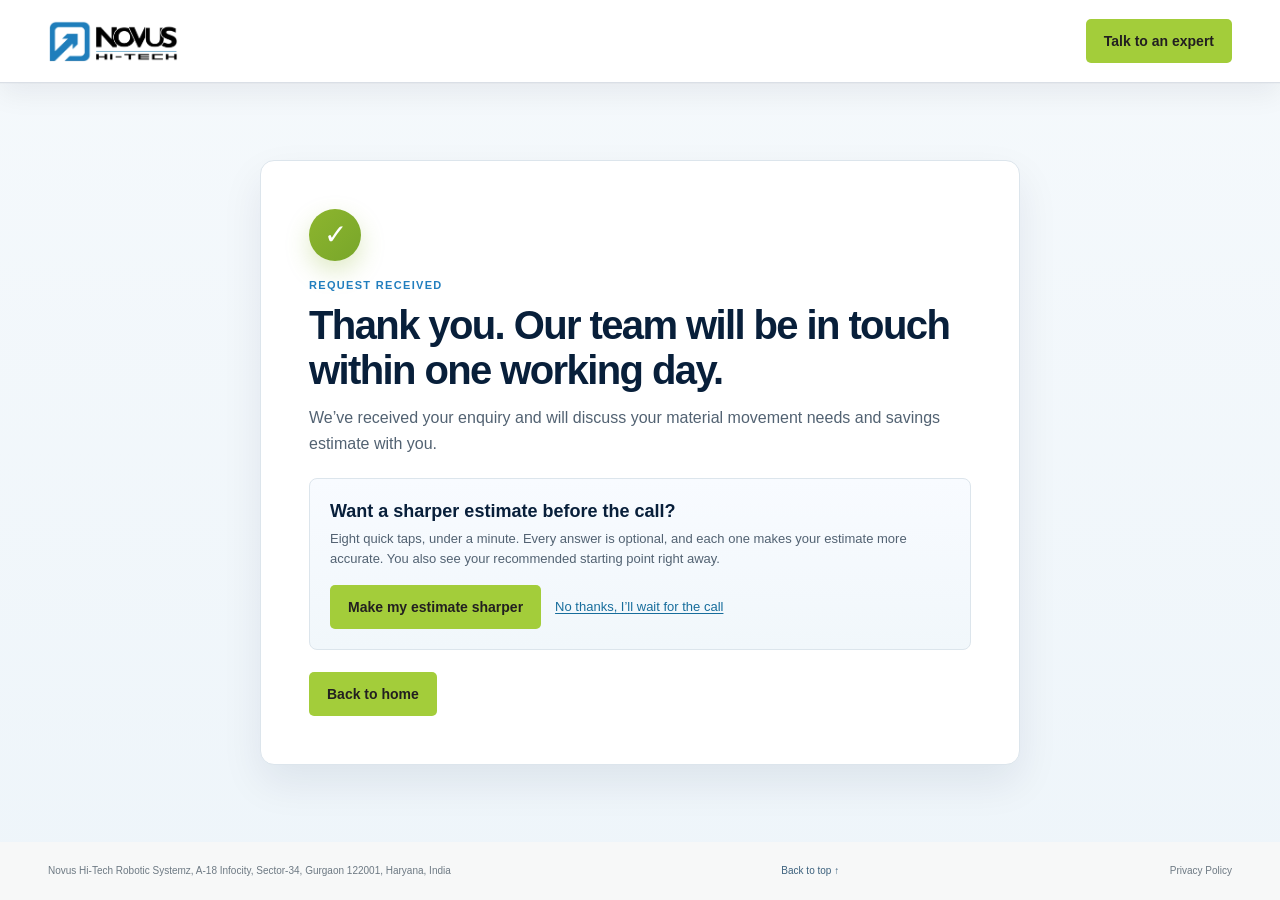
<file: thank-you.html>
<!doctype html>
<html lang="en">
  <head>
    <meta charset="utf-8">
    <meta name="viewport" content="width=device-width, initial-scale=1">
    <meta name="theme-color" content="#081f3a">
    <meta name="robots" content="noindex">
    <title>Thank You | Novus Hi-Tech Robotics</title>
    <link rel="stylesheet" href="styles.css">
  </head>
  <body class="thank-you-page" id="top">
    <header class="site-header">
      <div class="container header-inner">
        <a class="brand" href="index.html" aria-label="Novus Hi-Tech home">
          <img src="images/logo.png" alt="Novus Hi-Tech">
        </a>
        <a class="button button-blue" href="index.html#hero-form">Talk to an expert</a>
      </div>
    </header>

    <main class="thank-you-main">
      <section class="thank-you-card" aria-labelledby="thank-you-title">
        <div class="thank-you-status" aria-hidden="true">
          <span>✓</span>
        </div>
        <p class="eyebrow">REQUEST RECEIVED</p>
        <h1 id="thank-you-title">Thank you. Our team will be in touch within one working day.</h1>
        <p class="thank-you-copy">We’ve received your enquiry and will discuss your material movement needs and savings estimate with you.</p>
        <p class="form-status" id="leadNotificationStatus" role="status" aria-live="polite" hidden></p>

        <div class="case-study-download" id="caseStudyDownloadNotice" role="status" aria-live="polite" hidden>
          <p><strong>Your case study is ready.</strong> If it did not download automatically, open it in a new tab and save it from your PDF viewer.</p>
          <a class="button button-blue" href="Vinfast%20case%20study_Novus%20Hi-Tech.pdf" target="_blank" rel="noopener noreferrer">Open the Novus case study</a>
        </div>

        <div class="estimate-sharper">
          <h2>Want a sharper estimate before the call?</h2>
          <p>Eight quick taps, under a minute. Every answer is optional, and each one makes your estimate more accurate. You also see your recommended starting point right away.</p>
          <div class="estimate-sharper-actions">
            <button class="button button-blue" id="startEstimateQuiz" type="button">Make my estimate sharper</button>
            <a class="estimate-sharper-skip" href="index.html">No thanks, I’ll wait for the call</a>
          </div>
        </div>

        <a class="button button-blue thank-you-home" id="back-to-home" href="index.html">Back to home</a>
      </section>

      <section class="estimate-quiz" id="estimateQuiz" aria-live="polite" hidden>
        <div class="quiz-content" id="quizContent"></div>
      </section>
    </main>

    <footer class="site-footer">
      <div class="container footer-inner">
        <span>Novus Hi-Tech Robotic Systemz, A-18 Infocity, Sector-34, Gurgaon 122001, Haryana, India</span>
        <a href="#top">Back to top ↑</a>
        <span>Privacy Policy</span>
      </div>
    </footer>

    <script src="estimate-quiz.js"></script>
  </body>
</html>
</file>
<file: styles.css>
:root {
  --navy: #081f3a;
  --navy-light: #0b2d4c;
  --blue: #217ebe;
  --blue-light: #2b93cf;
  --green: #8db52e;
  --lime: #a3cd3a;
  --ink: #17232c;
  --muted: #627181;
  --line: #dce5ec;
  --page: #f4f6f7;
  --white: #fff;
  font-family: Arial, Helvetica, sans-serif;
  color: var(--ink);
  background: var(--page);
  font-synthesis: none;
  text-rendering: optimizeLegibility;
}

* { box-sizing: border-box; }
html { scroll-behavior: smooth; scroll-padding-top: 85px; }
body { margin: 0; background: var(--page); font-size: 13px; line-height: 1.55; }
a { color: inherit; text-decoration: none; }
img { display: block; max-width: 100%; }
button, input { font: inherit; }
button:focus-visible, a:focus-visible, input:focus-visible, summary:focus-visible { outline: 3px solid var(--lime); outline-offset: 3px; }
.container { width: min(1110px, calc(100% - 44px)); margin-inline: auto; }
.skip-link { position: fixed; z-index: 20; top: 8px; left: 8px; padding: 9px 13px; color: var(--navy); background: white; transform: translateY(-150%); }
.skip-link:focus { transform: translateY(0); }
.site-header { position: sticky; z-index: 10; top: 0; color: #fff; background: var(--navy); box-shadow: 0 2px 7px rgba(8,31,58,.12); }
.header-inner { min-height: 47px; display: flex; align-items: center; justify-content: space-between; gap: 20px; }
.brand { display: flex; align-items: center; gap: 8px; min-width: 160px; }
.brand img { width: 106px; height: auto; object-fit: contain; }
.brand > span { padding-left: 8px; color: #fff; border-left: 1px solid rgba(255,255,255,.4); font-size: 8px; font-weight: 700; letter-spacing: .11em; }
.site-nav { display: flex; align-items: center; gap: 21px; }
.site-nav > a:not(.button) { color: #e4edf4; font-size: 10px; }
.site-nav > a:not(.button):hover { color: var(--lime); }
.phone-link { white-space: nowrap; }
.button { min-height: 34px; display: inline-flex; align-items: center; justify-content: center; gap: 9px; padding: 0 14px; border: 0; border-radius: 3px; font-size: 10px; font-weight: 700; line-height: 1.2; cursor: pointer; transition: background .18s ease, transform .18s ease; }
.button:hover { transform: translateY(-1px); }
.button-blue { color: white; background: var(--blue); }
.button-blue:hover { background: var(--blue-light); }
.button-green { color: #152400; background: var(--lime); }
.button-green:hover { background: #b6d957; }
.button-white { color: var(--navy); background: white; }
.button-outline { color: white; background: transparent; border: 1px solid rgba(255,255,255,.65); }
.button-outline:hover { color: var(--navy); background: white; }
.menu-toggle { display: none; }
.hero { padding: 30px 0 22px; background: #f0f3f5; }
.hero-grid { display: grid; grid-template-columns: minmax(0, 1.55fr) minmax(280px, .75fr); align-items: start; gap: 30px; }
.eyebrow { margin: 0 0 10px; color: #5b6d7e; font-size: 8px; font-weight: 700; letter-spacing: .1em; line-height: 1.4; }
.hero-copy h1 { max-width: 670px; margin: 0; color: var(--navy); font-size: clamp(29px, 3.4vw, 41px); font-weight: 750; line-height: 1.13; letter-spacing: -.045em; }
.hero-copy h1 span { color: var(--blue); }
.hero-lede { max-width: 605px; margin: 11px 0 12px; color: #485968; font-size: 12px; line-height: 1.65; }
.use-tags { display: flex; flex-wrap: wrap; gap: 5px; margin-bottom: 12px; }
.use-tags span { padding: 4px 7px; color: #32495c; background: #e6edf2; border: 1px solid #d5e0e7; border-radius: 2px; font-size: 8px; }
.video-card { position: relative; aspect-ratio: 16 / 9; overflow: hidden; background: #e0e5e9; border: 1px solid #ced8de; }
.hero-video { display: block; width: 100%; height: 100%; object-fit: cover; }
.video-toggle { position: absolute; z-index: 2; top: 50%; left: 50%; display: grid; width: 54px; height: 54px; place-items: center; padding: 0; color: var(--navy); background: rgba(255,255,255,.94); border: 1px solid rgba(255,255,255,.8); border-radius: 50%; box-shadow: 0 3px 14px rgba(8,31,58,.28); cursor: pointer; transform: translate(-50%, -50%); transition: background .18s ease, transform .18s ease; }
.video-toggle:hover { background: #fff; transform: translate(-50%, -50%) scale(1.06); }
.video-toggle:focus-visible { outline: 3px solid var(--blue); outline-offset: 3px; }
.video-toggle-icon { width: 23px; height: 23px; fill: currentColor; }
.video-icon-pause, .video-card.is-playing .video-icon-play { display: none; }
.video-card.is-playing .video-icon-pause { display: block; }
.video-status { position: absolute; width: 1px; height: 1px; padding: 0; margin: -1px; overflow: hidden; clip: rect(0,0,0,0); white-space: nowrap; border: 0; }
.video-badge { position: absolute; top: 10px; left: 10px; padding: 5px 8px; color: #fff; background: rgba(8,31,58,.78); border-radius: 2px; font-size: 8px; font-weight: 700; letter-spacing: .07em; pointer-events: none; }
.estimate-card { padding: 16px 17px 12px; background: #fff; border: 1px solid #dfe5e9; border-radius: 4px; box-shadow: 0 4px 16px rgba(8,31,58,.06); }
.estimate-card .eyebrow { margin-bottom: 5px; color: #71818d; font-size: 7px; }
.estimate-card h2 { margin: 0 0 7px; color: var(--navy); font-size: 19px; line-height: 1.23; letter-spacing: -.035em; }
.estimate-card > p:not(.eyebrow) { margin: 0 0 12px; color: #5e6d79; font-size: 9px; line-height: 1.55; }
.lead-form { display: grid; grid-template-columns: 1fr; }
.lead-form label, .bottom-form label { margin: 6px 0 3px; color: #3a4b58; font-size: 8px; font-weight: 700; }
.lead-form input, .bottom-form input { width: 100%; height: 27px; padding: 0 8px; color: var(--ink); background: white; border: 1px solid #cfd9e0; border-radius: 2px; font-size: 9px; }
.lead-form input::placeholder { color: #9aa8b2; }
.lead-form .button { width: 100%; margin-top: 10px; }
.lead-form .button span { font-size: 14px; }
.form-note { margin: 6px 0 0; color: #798893; font-size: 7px; line-height: 1.4; text-align: center; }
.form-status { margin: 5px 0 0; color: #176b3e; font-size: 8px; }
.form-status:empty { display: none; }
.form-status a { display: inline-block; margin-top: 3px; font-weight: 700; text-decoration: underline; text-underline-offset: 2px; }
.customer-strip { background: #fff; border-top: 1px solid #e4e9ec; border-bottom: 1px solid #e4e9ec; }
.customer-inner { min-height: 54px; display: flex; align-items: center; justify-content: space-between; gap: 20px; }
.customer-inner > p { flex: 0 0 auto; margin: 0; color: #6b7985; font-size: 7px; font-weight: 700; letter-spacing: .08em; }
.customer-slider { flex: 1; min-width: 0; overflow: hidden; padding: 15px 0; }
.customer-track { display: flex; align-items: center; width: max-content; animation: slide 34s linear infinite; }
.customer-track:hover { animation-play-state: paused; }
.customer-group { display: flex; flex: 0 0 auto; align-items: center; gap: 32px; padding-right: 32px; }
.customer-logo { display: block; width: 190px; height: 110px; flex: 0 0 190px; object-fit: contain; }
@keyframes slide {
  0% { transform: translateX(0); }
  100% { transform: translateX(-50%); }
}
.section { padding: 33px 0; }
.section h2, .team-copy h2, .final-copy h2 { margin: 0 0 17px; color: var(--navy); font-size: 24px; line-height: 1.18; letter-spacing: -.04em; }
.section h2 span { color: var(--blue); }
.problems { background: #f4f6f7; }
.problems > .container > .eyebrow, .applications > .container > .eyebrow { margin-bottom: 6px; }
.problems h2, .applications h2 { margin-bottom: 13px; }
.problem-grid { display: grid; grid-template-columns: repeat(4, 1fr); gap: 10px; }
.problem-card { display: flex; min-height: 155px; flex-direction: column; justify-content: space-between; padding: 12px 12px 0; background: #fff; border: 1px solid #e0e6ea; border-radius: 3px; }
.problem-card h3 { margin: 0 0 5px; color: var(--navy); font-size: 12px; line-height: 1.35; }
.problem-copy > p { margin: 0 0 9px; color: #61707c; font-size: 9px; line-height: 1.45; }
.problem-solution { display: grid; gap: 3px; margin: 0 -12px; padding: 9px 12px; color: white; background: var(--navy); border-radius: 0 0 3px 3px; }
.problem-solution span { color: #b7c8d3; font-size: 6px; font-weight: 700; letter-spacing: .08em; }
.problem-solution strong { font-size: 8px; line-height: 1.4; }
.inline-cta { display: flex; align-items: center; gap: 12px; margin-top: 12px; }
.inline-cta .button { min-width: 165px; }
.inline-cta > span { color: #64727d; font-size: 9px; }
.applications { background: #edf1f3; }
.application-grid { display: grid; grid-template-columns: repeat(2, 1fr); gap: 12px; }
.application-card { display: grid; grid-template-columns: .9fr 1.1fr; min-height: 167px; overflow: hidden; background: #fff; border: 1px solid #dfe6ea; border-radius: 3px; }
.application-card > img { width: 100%; height: 100%; min-height: 167px; object-fit: cover; background: #e1e6e9; }
.application-copy { display: flex; flex-direction: column; padding: 11px 12px; }
.application-copy .eyebrow { margin-bottom: 4px; color: #768490; font-size: 6px; }
.application-copy h3 { margin: 0 0 5px; color: var(--navy); font-size: 13px; line-height: 1.25; }
.application-copy > p:not(.eyebrow) { margin: 0 0 9px; color: #5d6c77; font-size: 8px; line-height: 1.48; }
.application-meta { display: grid; gap: 4px; margin-top: auto; padding-top: 7px; border-top: 1px solid #e8edef; }
.application-meta span { color: #687781; font-size: 7px; line-height: 1.4; }
.application-meta strong { color: #176d9c; font-size: 7px; }
.heavy-callout { display: grid; grid-template-columns: auto 1fr; gap: 14px; align-items: center; margin-top: 13px; padding: 10px 14px; background: white; border: 1px solid #d5dfe5; border-radius: 4px; }
.heavy-callout > strong { white-space: nowrap; color: var(--blue); font-size: 28px; line-height: 1; letter-spacing: -.06em; }
.heavy-callout > strong span { font-size: .5em; vertical-align: middle; letter-spacing: 0; padding-left: 8px;}
.heavy-callout h3 { margin: 0 0 3px; color: var(--navy); font-size: 11px; }
.heavy-callout p { margin: 0; color: #65737d; font-size: 8px; line-height: 1.45; }
.compare-cta { display: flex; align-items: center; justify-content: space-between; gap: 14px; margin-top: 12px; padding: 8px 11px; color: white; background: var(--navy); border-radius: 3px; }
.compare-cta strong { font-size: 9px; }
.compare-cta .button { min-height: 28px; }
.process { background: #f8f9fa; }
.process h2 { margin-bottom: 12px; }
.steps-grid { display: grid; grid-template-columns: repeat(3, 1fr); gap: 13px; }
.steps-grid article { position: relative; padding: 10px 12px 12px; border-top: 2px solid #cad7df; }
.steps-grid article > strong { color: var(--blue); font-size: 17px; }
.steps-grid h3 { margin: 4px 0; color: var(--navy); font-size: 11px; }
.steps-grid p { margin: 0; color: #64737e; font-size: 8px; line-height: 1.5; }
.result-card { display: grid; grid-template-columns: .78fr 1.3fr .8fr; gap: 13px; align-items: center; margin-top: 15px; padding: 11px; background: white; border: 1px solid #e0e6ea; border-radius: 4px; }
.result-card > img { width: 100%; height: 100px; object-fit: cover; }
.result-card .eyebrow { margin-bottom: 4px; color: var(--blue); font-size: 6px; }
.result-card h3 { margin: 0 0 4px; color: var(--navy); font-size: 12px; line-height: 1.35; }
.result-card blockquote { margin: 0 0 3px; color: #526370; font-size: 8px; font-style: italic; }
.result-card > div:nth-child(2) > p:last-child { margin: 0; color: #74828c; font-size: 7px; }
.result-stats { display: grid; grid-template-columns: 1fr; gap: 5px; }
.result-stats strong { display: flex; justify-content: space-between; gap: 8px; color: var(--blue); font-size: 12px; }
.result-stats strong span { color: #687782; font-size: 7px; font-weight: 400; }
.why-section { padding: 30px 0 32px; color: white; background: linear-gradient(90deg, rgba(8,31,58,.94), rgba(8,31,58,.82)), url("https://novushitech.com/wp-content/uploads/2026/08/material-movment.webp") center 48% / cover no-repeat; }
.why-section h2 { margin: 0 0 15px; font-size: 19px; line-height: 1.25; }
.why-grid { display: grid; grid-template-columns: repeat(4, 1fr); gap: 18px; }
.why-grid article { padding-right: 12px; border-right: 1px solid rgba(255,255,255,.16); }
.why-grid article:last-child { border: 0; }
.why-grid h3 { margin: 0 0 4px; color: #fff; font-size: 9px; }
.why-grid p { margin: 0; color: #cfdae2; font-size: 7px; line-height: 1.45; }
.awards-section { background: #fff; }
.awards-section h2 { margin: 0 0 20px; font-size: 21px; }
.awards-grid { display: grid; grid-template-columns: repeat(4, 1fr); gap: 20px; }
.award-item { display: flex; flex-direction: column; align-items: center; gap: 10px; padding: 15px; background: #f8f9fa; border: 1px solid #e0e6ea; border-radius: 4px; text-align: center; }
.award-item img { width: auto; height: 104px; object-fit: contain; }
.award-item p { margin: 0; color: #5d6c77; font-size: 14px; line-height: 1.4; }
.faq { padding: 30px 0 24px; background: #f7f8f8; }
.faq h2 { margin-bottom: 11px; font-size: 21px; }
.faq-list { border-top: 1px solid #dfe5e8; }
.faq-list details { border-bottom: 1px solid #dfe5e8; }
.faq-list summary { position: relative; padding: 8px 25px 8px 0; color: var(--navy); font-size: 9px; font-weight: 700; list-style: none; cursor: pointer; }
.faq-list summary::-webkit-details-marker { display: none; }
.faq-list summary::after { position: absolute; top: 6px; right: 4px; color: var(--blue); content: "+"; font-size: 15px; font-weight: 400; }
.faq-list details[open] summary::after { content: "−"; }
.faq-list details p { max-width: 850px; margin: 0 24px 9px 0; color: #63727c; font-size: 8px; line-height: 1.55; }
.final-cta { padding: 16px 0; background: var(--blue); }
.final-grid { display: grid; grid-template-columns: 1fr .8fr; gap: 22px; align-items: stretch; }
.final-copy { display: flex; flex-direction: column; align-items: flex-start; justify-content: center; padding: 5px 3px; color: #fff; }
.final-copy .eyebrow { margin-bottom: 5px; color: #ffe0d1; font-size: 7px; }
.final-copy h2 { max-width: 390px; margin: 0 0 7px; color: #fff; font-size: 22px; }
.final-copy > p:not(.eyebrow) { max-width: 480px; margin: 0 0 10px; color: #fff0e8; font-size: 8px; line-height: 1.5; }
.final-copy > div { display: flex; gap: 7px; }
.final-copy .button { min-height: 27px; font-size: 8px; }
.final-cta .button-white { color: #221f20; background: var(--lime); }
.final-cta .button-white:hover { background: #b6d957; }
.bottom-form { display: grid; grid-template-columns: 1fr; padding: 11px 13px; background: white; border-radius: 3px; }
.bottom-form label { margin-top: 4px; font-size: 7px; }
.bottom-form input { height: 23px; font-size: 8px; }
.bottom-form .button { min-height: 27px; margin-top: 8px; }
.site-footer { color: #6d7983; background: #f7f8f8; }
.footer-inner { min-height: 38px; display: flex; align-items: center; justify-content: space-between; gap: 16px; font-size: 7px; }
.footer-inner a { color: #3c617d; }

@media (min-width: 1400px) {
  .hero { padding-top: 37px; padding-bottom: 28px; }
  .hero-copy h1 { font-size: 45px; }
  .application-card { min-height: 185px; }
  .application-card > img { min-height: 185px; }
}

@media (max-width: 800px) {
  .site-nav { gap: 12px; }
  .site-nav > a:not(.button) { font-size: 9px; }
  .hero-grid { grid-template-columns: 1.2fr .8fr; gap: 17px; }
  .hero-copy h1 { font-size: 31px; }
  .problem-grid { grid-template-columns: repeat(2, 1fr); }
  .problem-card { min-height: 142px; }
  .application-card { grid-template-columns: .8fr 1.2fr; }
  .application-card, .application-card > img { min-height: 185px; }
}

@media (max-width: 600px) {
  html { scroll-padding-top: 60px; }
  .container { width: min(100% - 28px, 480px); }
  .header-inner { min-height: 53px; }
  .brand { min-width: 0; }
  .brand img { width: 92px; }
  .brand > span { font-size: 7px; }
  .menu-toggle { display: grid; width: 35px; height: 35px; align-content: center; justify-items: center; gap: 4px; padding: 0; background: transparent; border: 1px solid rgba(255,255,255,.4); border-radius: 3px; }
  .menu-toggle span { width: 16px; height: 1px; background: white; }
  .menu-toggle[aria-expanded="true"] span:first-child { transform: translateY(5px) rotate(45deg); }
  .menu-toggle[aria-expanded="true"] span:nth-child(2) { opacity: 0; }
  .menu-toggle[aria-expanded="true"] span:last-child { transform: translateY(-5px) rotate(-45deg); }
  .site-nav { position: absolute; top: 53px; right: 0; left: 0; display: none; align-items: stretch; gap: 0; padding: 5px 14px 14px; background: var(--navy); }
  .site-nav.is-open { display: flex; flex-direction: column; }
  .site-nav > a:not(.button) { padding: 10px 4px; border-bottom: 1px solid rgba(255,255,255,.14); font-size: 11px; }
  .site-nav .nav-cta { margin-top: 10px; }
  .hero { padding: 22px 0 17px; }
  .hero-grid { grid-template-columns: 1fr; gap: 15px; }
  .hero-copy h1 { max-width: 500px; font-size: clamp(28px, 8.3vw, 38px); }
  .hero-lede { font-size: 11px; }
  .estimate-card { padding: 14px; }
  .estimate-card h2 { font-size: 20px; }
  .lead-form { grid-template-columns: 1fr; }
  .lead-form label, .lead-form input { grid-column: 1; }
  .lead-form .button, .lead-form .form-note, .lead-form .form-status { grid-column: 1 / -1; }
  .lead-form label { margin-top: 4px; }
  .customer-inner { align-items: flex-start; flex-direction: column; gap: 10px; padding-block: 12px; }
  .customer-inner > p { font-size: 7px; }
  .customer-slider { width: 100%; }
  .customer-group { gap: 18px; padding-right: 18px; }
  .customer-logo { width: 140px; height: 80px; flex-basis: 140px; }
  .section { padding: 27px 0; }
  .section h2 { font-size: 21px; }
  .problem-grid { gap: 7px; }
  .problem-card { min-height: 151px; padding: 9px 9px 0; }
  .problem-solution { margin-inline: -9px; padding-inline: 9px; }
  .problem-card h3 { font-size: 11px; }
  .problem-card > p { font-size: 8px; }
  .inline-cta { align-items: flex-start; flex-direction: column; }
  .inline-cta > span { font-size: 8px; }
  .application-grid { grid-template-columns: 1fr; gap: 9px; }
  .application-card { grid-template-columns: .8fr 1.2fr; min-height: 154px; }
  .application-card > img { min-height: 154px; }
  .application-copy { padding: 9px; }
  .application-copy h3 { font-size: 12px; }
  .application-copy > p:not(.eyebrow) { font-size: 7px; }
  .heavy-callout { grid-template-columns: auto 1fr; gap: 9px; padding: 10px; }
  .heavy-callout > strong { font-size: 23px; }
  .compare-cta { align-items: flex-start; flex-direction: column; }
  .compare-section { grid-template-columns: 1fr; }
  .compare-section > div { grid-column: auto; }
  .steps-grid { grid-template-columns: 1fr; gap: 2px; }
  .steps-grid article { padding: 8px 10px; }
  .steps-grid article > strong { font-size: 15px; }
  .result-card { grid-template-columns: 1fr 1fr; gap: 9px; }
  .result-card > img { height: 95px; }
  .why-grid { grid-template-columns: repeat(2, 1fr); gap: 12px; }
  .why-grid article { min-height: 64px; }
  .why-section h2 { font-size: 17px; }
  .team-grid { grid-template-columns: 1fr; gap: 18px; justify-items: center; }
  .team-copy { text-align: center; }
  .team-copy h2 { font-size: 22px; }
  .team-copy > p:not(.eyebrow) { font-size: 10px; }
  .awards-grid { grid-template-columns: repeat(2, 1fr); gap: 12px; }
  .award-item { padding: 12px; }
  .award-item img { width: 50px; height: 50px; }
  .award-item p { font-size: 8px; }
  .faq { padding-block: 26px; }
  .final-grid { grid-template-columns: 1fr; gap: 11px; }
  .final-copy h2 { font-size: 22px; }
  .bottom-form { grid-template-columns: 1fr; }
  .bottom-form label, .bottom-form input { grid-column: 1; }
  .bottom-form .button, .bottom-form .form-status { grid-column: 1 / -1; }
  .footer-inner { align-items: flex-start; flex-direction: column; justify-content: center; gap: 4px; padding-block: 8px; font-size: 7px; }
}

@media (prefers-reduced-motion: reduce) {
  *, *::before, *::after { scroll-behavior: auto !important; transition-duration: .01ms !important; }
}

.customer-inner { flex-wrap: wrap; }
.customer-names { flex-wrap: wrap; gap: 20px 30px; }
.customer-names .customer-logo { width: auto; max-width: 118px; height: 32px; object-fit: contain; }
.customer-names .customer-logo-asian { max-width: 58px; height: 44px; }
.customer-names .customer-logo-skoda { max-width: 50px; height: 40px; }
.customer-wordmark { display: inline-flex; align-items: center; gap: 6px; color: #003057; font-size: 12px; font-weight: 700; white-space: nowrap; }
.customer-names .customer-wordmark-acg { font-size: 18px; letter-spacing: -.06em; }
.customer-names .customer-wordmark img { width: 25px; height: 25px; object-fit: contain; }

.result-card { grid-template-columns: minmax(0, .94fr) minmax(0, 1.06fr); gap: 24px; align-items: stretch; margin-top: 24px; padding: 18px; border-radius: 8px; }
.result-media { min-width: 0; min-height: 225px; overflow: hidden; background: #e5e9ec; border: 1px solid #cbd5e1; border-radius: 5px; }
.result-media img { width: 100%; height: 100%; min-height: 225px; object-fit: cover; }
.result-content { display: flex; min-width: 0; flex-direction: column; justify-content: space-between; gap: 18px; padding: 3px 0; }
.result-copy .eyebrow { display: block; margin-bottom: 7px; color: var(--blue); font-size: 10px; }
.result-copy h3 { margin: 0 0 9px; color: #182b3d; font-size: 40px; line-height: 1.1; }
.result-copy > p { margin: 0 0 5px; color: #526272; font-size: 15px; line-height: 1.55; }
.result-attribution { display: block; color: #697887; font-size: 12px; }
.result-link { margin-top: 8px; text-decoration: none; }
.result-link:hover { text-decoration: none; }
.result-link span { font-size: 14px; }
.result-stats { grid-template-columns: repeat(3, minmax(0, 1fr)); gap: 8px; }
.result-stats > div { display: flex; min-width: 0; min-height: 58px; flex-direction: column; justify-content: center; padding: 7px 10px; color: #fff; background: #101f2a; border-radius: 5px; }
.result-stats strong { display: block; color: #fff; font-size: 18px; line-height: 1.1; white-space: nowrap; }
.result-stats > div > span { margin-top: 3px; color: #c4d0d9; font-size: 9px; line-height: 1.3; }

@media (max-width: 800px) {
  .customer-inner { align-items: flex-start; }
  .customer-names { justify-content: flex-start; gap: 15px 22px; }
  .result-card { gap: 15px; padding: 14px; }
  .result-copy h3 { font-size: 28px; }
  .result-stats { gap: 6px; }
  .result-stats > div { padding-inline: 8px; }
  .result-stats strong { font-size: 16px; }
}

@media (max-width: 600px) {
  .customer-inner { align-items: flex-start; }
  .customer-names { justify-content: space-between; gap: 15px 18px; }
  .customer-names .customer-logo { max-width: 95px; height: 26px; }
  .customer-names .customer-logo-skoda { max-width: 40px; height: 32px; }
  .customer-names .customer-wordmark { font-size: 10px; }
  .customer-names .customer-wordmark img { width: 22px; height: 22px; }
  .customer-names .customer-logo-asian { max-width: 46px; height: 36px; }
  .result-card { grid-template-columns: 1fr; gap: 13px; padding: 12px; }
  .result-card > .result-content { grid-column: 1; grid-row: auto; }
  .result-media, .result-media img { min-height: 180px; height: 180px; }
  .result-content { gap: 13px; padding: 2px; }
  .result-copy h3 { font-size: 24px; }
  .result-copy > p { font-size: 15px; }
  .result-stats { grid-template-columns: repeat(3, minmax(0, 1fr)); }
  .result-stats > div { min-height: 56px; padding: 6px; }
  .result-stats strong { font-size: 15px; }
  .result-stats > div > span { font-size: 8px; }
}

.problems, .process, .faq { background: #fff; }
.applications, .team-awards { background: #eef6fb; }
.post-faq-video { background: #f5f9fc; }
.post-faq-video .container { max-width: 960px; }
.post-faq-video .eyebrow, .post-faq-video h2 { text-align: center; }
.post-faq-video h2 { margin-bottom: 20px; }

@font-face {
  font-family: "Novus Inter";
  font-style: normal;
  font-weight: 100 900;
  font-display: swap;
  src: url("https://solar.novushitech.com/_next/static/media/e4af272ccee01ff0-s.p.woff2") format("woff2");
}

:root {
  font-family: "Novus Inter", Inter, Arial, sans-serif;
  color: #081f3a;
  background: #fff;
  --page: #fff;
  --ink: #081f3a;
  --navy: #081f3a;
  --navy-light: #0b2d4c;
  --blue: #217ebe;
  --blue-light: #2b93cf;
  --green: #8db52e;
  --lime: #a3cd3a;
  --muted: #526272;
  --line: #dce5ec;
}

body {
  color: #081f3a;
  background: #fff;
  font-size: 16px;
  line-height: 1.75;
}

.container { width: min(1344px, calc(100% - 96px)); }
.site-header { position: sticky; top: 0; color: #081f3a; background: #fff; border-bottom: 1px solid rgba(148, 163, 184, .35); box-shadow: 0 1px 0 rgba(15,23,42,.02), 0 12px 26px rgba(15,23,42,.06); }
.header-inner { min-height: 82px; gap: 20px; }
.brand { min-width: 0; gap: 0; }
.brand img { width: 130px; height: auto; }
.header-phone { color: #081f3a; font-size: 16px; font-weight: 600; white-space: nowrap; }
.header-phone:hover { color: #217ebe; }
.button { min-height: 44px; padding-inline: 18px; border-radius: 5px; font-family: inherit; font-size: 14px; }
.button-blue { background: #217ebe; }
.button-blue:hover { background: #2b93cf; }
.button-green { color: #081f3a; background: #a3cd3a; }
.button-white { color: #081f3a; }
.hero { padding-block: 56px 44px; background: #f8fafc; }
.hero-grid { gap: 48px; }
.eyebrow { margin-bottom: 12px; color: #217ebe; font-size: 11px; line-height: 1.5; letter-spacing: .12em; }
.hero-copy h1 { max-width: 760px; font-size: 48px; font-weight: 700; line-height: 1; letter-spacing: -.045em; }
.hero-copy h1 span { color: #217ebe; }
.hero-lede { max-width: 680px; margin-block: 20px; color: #526272; font-size: 18px; line-height: 28px; }
.use-tags { gap: 8px; margin-bottom: 20px; }
.use-tags span { padding: 6px 10px; color: #174e76; background: #eaf4fb; border-color: #c8e0f0; border-radius: 4px; font-size: 12px; }
.video-card { border-color: #dce5ec; border-radius: 6px; }
.estimate-card { padding: 25px; border-color: #e2e8f0; border-radius: 8px; box-shadow: 0 10px 24px rgba(8,31,58,.06); }
.estimate-card .eyebrow { font-size: 11px; }
.estimate-card h2 { margin-bottom: 12px; font-size: 24px; line-height: 32px; letter-spacing: -.03em; }
.estimate-card > p:not(.eyebrow) { margin-bottom: 18px; color: #637384; font-size: 14px; line-height: 22.75px; }
.lead-form label, .bottom-form label { margin-top: 10px; font-size: 12px; }
.lead-form input, .bottom-form input { height: 40px; padding-inline: 11px; border-color: #cbd5e1; border-radius: 4px; font-size: 14px; }
.lead-form .button { margin-top: 14px; }
.form-note { margin-top: 10px; font-size: 11px; line-height: 1.55; }
.form-status { font-size: 12px; }
.customer-inner { min-height: 76px; gap: 28px; }
.customer-inner > p { font-size: 10px; }
.customer-names span { font-size: 14px; }
.section { padding-block: 72px; }
.section h2 { margin-bottom: 24px; font-size: 40px; line-height: 1.1; letter-spacing: -.04em; }
.problems h2, .applications h2 { margin-bottom: 25px; }
.problem-grid { gap: 16px; }
.problem-card { min-height: 215px; padding: 19px 18px 0; border-radius: 6px; }
.problem-card h3 { margin-bottom: 9px; font-size: 18px; line-height: 1.35; }
.problem-card > p { margin-bottom: 14px; font-size: 14px; line-height: 1.55; }
.problem-solution { gap: 6px; margin-inline: -18px; padding: 13px 18px; }
.problem-solution span { font-size: 9px; }
.problem-solution strong { font-size: 12px; line-height: 1.5; }
.inline-cta { gap: 18px; margin-top: 20px; }
.inline-cta .button { min-width: 210px; }
.inline-cta > span { font-size: 14px; }
.application-grid { gap: 18px; }
.application-card { min-height: 240px; border-radius: 6px; }
.application-card > img { min-height: 240px; }
.application-copy { padding: 19px; }
.application-copy .eyebrow { margin-bottom: 7px; font-size: 9px; }
.application-copy h3 { margin-bottom: 9px; font-size: 20px; line-height: 1.3; }
.application-copy > p:not(.eyebrow) { margin-bottom: 14px; font-size: 14px; line-height: 1.6; }
.application-meta { gap: 6px; padding-top: 11px; }
.application-meta span, .application-meta strong { font-size: 11px; }
.heavy-callout { grid-template-columns: auto 1fr; gap: 20px; margin-top: 20px; padding: 17px 20px; border-radius: 6px; }
.heavy-callout > strong { font-size: 36px; }
.heavy-callout h3 { margin-bottom: 5px; font-size: 18px; }
.heavy-callout p { font-size: 13px; line-height: 1.6; }
.compare-cta { gap: 20px; margin-top: 18px; padding: 13px 16px; border-radius: 5px; }
.compare-cta strong { font-size: 15px; }
.steps-grid { gap: 22px; }
.steps-grid article { padding: 15px 17px 17px; }
.steps-grid article > strong { font-size: 24px; }
.steps-grid h3 { margin-block: 8px; font-size: 20px; }
.steps-grid p { font-size: 14px; line-height: 1.6; }
.result-card { gap: 20px; margin-top: 24px; padding: 17px; border-radius: 6px; }
.result-card > img { height: 165px; border-radius: 4px; }
.result-card .eyebrow { margin-bottom: 7px; font-size: 9px; }
.result-card h3 { margin-bottom: 8px; font-size: 18px; line-height: 1.4; }
.result-card blockquote { margin-bottom: 5px; font-size: 13px; }
.result-card > div:nth-child(2) > p:last-child { font-size: 11px; }
.result-stats { gap: 10px; }
.result-stats strong { font-size: 20px; }
.result-stats strong span { font-size: 11px; }
.why-section { padding-block: 58px; }
.why-section h2 { margin-bottom: 22px; font-size: 32px; line-height: 1.2; }
.why-grid { gap: 25px; }
.why-grid article { padding-right: 20px; }
.why-grid h3 { margin-bottom: 7px; font-size: 16px; }
.why-grid p { font-size: 13px; line-height: 1.6; }
.team-grid { gap: 48px; }
.awards ul { gap: 9px; }
.awards li { gap: 3px; padding-bottom: 8px; }
.awards li strong { font-size: 13px; }
.awards li span { font-size: 12px; }
.faq { padding-block: 64px; }
.faq h2 { margin-bottom: 20px; font-size: 38px; }
.faq-list summary { padding-block: 15px; font-size: 18px; }
.faq-list summary::after { top: 12px; font-size: 19px; }
.faq-list details p { margin-bottom: 15px; font-size: 14px; line-height: 1.7; }
.final-cta { padding-block: 48px; background: linear-gradient(135deg, #123654 0%, #0b2742 52%, #071d34 100%); }
.final-grid { gap: 36px; }
.final-copy h2 { margin-bottom: 12px; font-size: 40px; line-height: 1.1; }
.final-copy .eyebrow { margin-bottom: 9px; font-size: 10px; }
.final-copy > p:not(.eyebrow) { margin-bottom: 18px; font-size: 15px; line-height: 1.65; }
.final-copy .button { min-height: 42px; font-size: 13px; }
.bottom-form { padding: 22px; border-radius: 6px; }
.bottom-form label { margin-top: 9px; font-size: 11px; }
.bottom-form input { height: 38px; font-size: 13px; }
.bottom-form .button { min-height: 40px; margin-top: 12px; }
.footer-inner { min-height: 58px; font-size: 10px; }

@media (max-width: 800px) {
  .container { width: min(100% - 40px, 680px); }
  .header-inner { min-height: 70px; gap: 12px; }
  .brand img { width: 100px; }
  .header-phone { font-size: 15px; }
  .hero { padding-block: 40px 32px; }
  .hero-grid { grid-template-columns: 1.2fr .8fr; gap: 22px; }
  .hero-copy h1 { font-size: 38px; line-height: 1.08; }
  .estimate-card { padding: 18px; }
  .section { padding-block: 54px; }
  .section h2 { font-size: 34px; }
  .application-card, .application-card > img { min-height: 200px; }
  .application-copy { padding: 14px; }
  .application-copy h3 { font-size: 18px; }
  .compare-section h3 { font-size: 23px; }
  .why-grid { gap: 16px; }
  .team-grid { gap: 28px; }
  .faq { padding-block: 50px; }
}

@media (max-width: 600px) {
  .container { width: min(100% - 40px, 480px); }
  .header-inner { min-height: 70px; gap: 8px; }
  .brand img { width: 92px; }
  .header-phone { font-size: 14px; }
  .hero { padding-block: 31px 24px; }
  .hero-grid { grid-template-columns: 1fr; gap: 18px; }
  .hero-copy h1 { font-size: 36px; line-height: 1.07; }
  .hero-lede { margin-block: 15px; font-size: 16px; line-height: 27px; }
  .use-tags span { font-size: 11px; }
  .estimate-card { padding: 20px; }
  .estimate-card h2 { font-size: 24px; line-height: 1.3; }
  .lead-form label, .bottom-form label { font-size: 12px; }
  .lead-form input, .bottom-form input { height: 40px; font-size: 14px; }
  .customer-inner { min-height: 80px; gap: 12px; }
  .customer-names { gap: 10px 18px; }
  .customer-names span { font-size: 12px; }
  .section { padding-block: 48px; }
  .section h2 { margin-bottom: 20px; font-size: 30px; line-height: 1.15; }
  .problem-grid { gap: 10px; }
  .problem-card { min-height: 195px; padding: 13px 12px 0; }
  .problem-card h3 { font-size: 15px; }
  .problem-copy > p { font-size: 12px; }
  .problem-solution { margin-inline: -12px; padding: 11px 12px; }
  .problem-solution span { font-size: 8px; }
  .problem-solution strong { font-size: 10px; }
  .inline-cta .button { min-width: 0; }
  .inline-cta > span { font-size: 12px; }
  .application-grid { grid-template-columns: 1fr; }
  .application-card, .application-card > img { min-height: 180px; }
  .application-card { grid-template-columns: .8fr 1.2fr; }
  .application-copy { padding: 12px; }
  .application-copy .eyebrow { font-size: 8px; }
  .application-copy h3 { font-size: 16px; }
  .application-copy > p:not(.eyebrow) { font-size: 12px; }
  .application-meta span, .application-meta strong { font-size: 9px; }
  .heavy-callout { grid-template-columns: auto 1fr; padding: 13px; }
  .heavy-callout > strong { font-size: 27px; }
  .heavy-callout h3 { font-size: 15px; }
  .heavy-callout p { font-size: 11px; }
  .compare-cta strong { font-size: 13px; }
  .steps-grid { grid-template-columns: 1fr; }
  .steps-grid h3 { font-size: 17px; }
  .steps-grid p { font-size: 12px; }
  .result-card { grid-template-columns: 1fr 1fr; }
  .result-card h3 { font-size: 14px; }
  .result-card blockquote { font-size: 11px; }
  .why-section { padding-block: 46px; }
  .why-section h2 { font-size: 27px; }
  .why-grid { grid-template-columns: repeat(2, 1fr); gap: 14px; }
  .why-grid article { min-height: 90px; padding-right: 9px; }
  .why-grid h3 { font-size: 13px; }
  .why-grid p { font-size: 11px; }
  .team-grid { grid-template-columns: 1fr; gap: 24px; }
  .team-copy h2 { font-size: 30px; }
  .team-copy > p:not(.eyebrow) { font-size: 13px; }
  .awards li strong { font-size: 12px; }
  .awards li span { font-size: 11px; }
  .faq { padding-block: 42px; }
  .faq h2 { font-size: 32px; }
  .faq-list summary { font-size: 18px; }
  .faq-list details p { font-size: 12px; }
  .final-cta { padding-block: 35px; }
  .final-grid { grid-template-columns: 1fr; gap: 18px; }
  .final-copy h2 { font-size: 34px; }
  .final-copy > p:not(.eyebrow) { font-size: 13px; }
  .bottom-form { padding: 18px; }
  .footer-inner { align-items: flex-start; flex-direction: column; justify-content: center; gap: 5px; padding-block: 12px; }
}

@media (prefers-reduced-motion: reduce) {
  *, *::before, *::after { scroll-behavior: auto !important; transition-duration: .01ms !important; }
}
@media (max-width: 600px) {
  .result-card { grid-template-columns: 1fr; }
  .result-card > div.result-content { grid-column: 1; grid-row: auto; }
}
.result-card .result-copy h3 { font-size: 30px; line-height: 1.15; }
@media (max-width: 800px) {
  .result-card .result-copy h3 { font-size: 25px; }
}
@media (max-width: 600px) {
  .result-card .result-copy h3 { font-size: 22px; }
}
.result-card .result-copy h3 { font-size: 30px; line-height: 1.15; }
@media (max-width: 800px) {
  .result-card .result-copy h3 { font-size: 25px; }
}
@media (max-width: 600px) {
  .result-card .result-copy h3 { font-size: 22px; }
}

.problems { padding-block: 68px; background: #fff; }
.problems > .container > .eyebrow { margin-bottom: 9px; color: #217ebe; font-size: 11px; letter-spacing: .14em; }
.problems h2 { max-width: 720px; margin-bottom: 28px; font-size: 40px; line-height: 1.12; }
.problem-grid { grid-template-columns: repeat(4, minmax(0, 1fr)); gap: 16px; }
.problem-card { min-width: 0; min-height: 242px; justify-content: space-between; padding: 22px 18px 0; background: #fff; border: 1px solid #dce5eb; border-radius: 7px; box-shadow: 0 5px 18px rgba(8,31,58,.045); }
.problem-card h3 { margin-bottom: 11px; color: #102d46; font-size: 18px; line-height: 1.32; }
.problem-card > p { margin-bottom: 18px; color: #596c7a; font-size: 14px; line-height: 1.6; }
.problem-card > div { display: grid; gap: 5px; margin-inline: -18px; padding: 15px 18px; background: #102d46; border-radius: 0 0 7px 7px; }
.problem-card > div span { color: #9eb9cc; font-size: 9px; }
.problem-card > div strong { font-size: 12px; line-height: 1.45; color: #fff; }
.inline-cta { gap: 18px; margin-top: 24px; }
.inline-cta .button { min-width: 215px; }
.inline-cta > span { color: #5e6d79; font-size: 14px; }

@media (max-width: 800px) {
  .problems { padding-block: 54px; }
  .problems h2 { margin-bottom: 23px; font-size: 34px; }
  .problem-grid { grid-template-columns: repeat(2, minmax(0, 1fr)); gap: 14px; }
  .problem-card { min-height: 205px; padding: 18px 16px 0; }
  .problem-card h3 { font-size: 17px; }
  .problem-card > div { margin-inline: -16px; padding: 13px 16px; }
}

@media (max-width: 600px) {
  .problems { padding-block: 44px; }
  .problems h2 { margin-bottom: 20px; font-size: 30px; }
  .problem-grid { grid-template-columns: repeat(2, minmax(0, 1fr)); gap: 10px; }
  .problem-card { min-height: 205px; padding: 15px 12px 0; }
  .problem-card h3 { margin-bottom: 8px; font-size: 15px; }
  .problem-card > p { margin-bottom: 12px; font-size: 12px; }
  .problem-card > div { margin-inline: -12px; padding: 11px 12px; }
  .problem-card > div span { font-size: 8px; }
  .problem-card > div strong { font-size: 10px; }
  .inline-cta { align-items: flex-start; flex-direction: column; gap: 12px; margin-top: 18px; }
  .inline-cta .button { min-width: 0; }
  .inline-cta > span { font-size: 12px; }
}

.faq > .container { width: min(78%, 1040px); }
@media (max-width: 800px) {
  .faq > .container { width: min(86%, 680px); }
}
@media (max-width: 600px) {
  .faq > .container { width: min(100% - 40px, 480px); }
}

.button-blue, .button-green, .button-white, .button-outline { color: #221f20; background: var(--lime); border: 0; }
.button-blue:hover, .button-green:hover, .button-white:hover, .button-outline:hover { color: #221f20; background: #b6d957; }
.final-cta .button-outline { color: #fff; background: transparent; border: 1px solid rgba(255,255,255,.65); }
.final-cta .button-outline:hover { color: var(--navy); background: #fff; }

.agv-amr-section { padding-block: 70px; color: #fff; background: linear-gradient(135deg, #123654 0%, #0b2742 52%, #071d34 100%); }
.agv-amr-heading { max-width: 760px; margin: 0 auto 34px; text-align: center; }
.agv-amr-heading .eyebrow { margin-bottom: 9px; color: #55a9e3; }
.agv-amr-heading h2 { margin: 0 0 10px; color: #fff; font-size: 38px; line-height: 1.15; }
.agv-amr-heading > p:last-child { margin: 0; color: #d3e0eb; font-size: 16px; line-height: 1.6; }
.agv-amr-grid { display: grid; grid-template-columns: repeat(2, minmax(0, 1fr)); gap: 24px; }
.agv-amr-card { overflow: hidden; background: #fff; border: 1px solid #dce5eb; border-radius: 8px; box-shadow: 0 8px 24px rgba(8,31,58,.07); }
.agv-amr-card > img { display: block; width: 100%; height: 360px; object-fit: cover; background: #dfe7ed; }
.agv-amr-copy { padding: 22px 24px 25px; }
.agv-amr-type { color: #217ebe; font-size: 11px; font-weight: 700; letter-spacing: .1em; }
.agv-amr-copy h3 { margin: 8px 0; color: var(--navy); font-size: 23px; line-height: 1.25; }
.agv-amr-copy p { margin: 0; color: #5e6d79; font-size: 15px; line-height: 1.6; }

@media (max-width: 800px) {
  .agv-amr-section { padding-block: 52px; }
  .agv-amr-heading h2 { font-size: 32px; }
  .agv-amr-grid { gap: 16px; }
  .agv-amr-card > img { height: 280px; }
  .agv-amr-copy { padding: 18px; }
  .agv-amr-copy h3 { font-size: 20px; }
}

@media (max-width: 600px) {
  .agv-amr-section { padding-block: 44px; }
  .agv-amr-heading { margin-bottom: 22px; }
  .agv-amr-heading h2 { font-size: 28px; }
  .agv-amr-heading > p:last-child { font-size: 14px; }
  .agv-amr-grid { grid-template-columns: 1fr; gap: 16px; }
  .agv-amr-card > img { height: 250px; }
}

/* =========================================
   TEAM NOVUS — LEADERSHIP LAYOUT
   ========================================= */
.team-awards {
  padding-block: 64px;
  background: #eef6fb;
}

.team-grid {
  width: 100%;
  max-width: 1240px;
  margin-inline: auto;
}

.team-copy {
  width: 100%;
  max-width: 100%;
  text-align: center;
}

.team-copy .eyebrow {
  margin-bottom: 12px;
  color: #0d5d8a;
  font-size: 13px;
  font-weight: 800;
  letter-spacing: 0.18em;
}

.team-copy h2 {
  max-width: 820px;
  margin: 0 auto 18px;
  font-size: clamp(34px, 3.8vw, 48px);
  line-height: 1.12;
  letter-spacing: -0.03em;
  color: #081f3a;
}

.team-copy > p:not(.eyebrow) {
  max-width: 760px;
  margin: 0 auto 42px;
  color: #485968;
  font-size: 18px;
  line-height: 1.65;
}

.leaders {
  display: grid;
  grid-template-columns: repeat(3, minmax(0, 1fr));
  gap: 16px;
  width: 100%;
  max-width: 650px;
  margin: 0 auto;
}

.leaders > div {
  display: flex;
  flex-direction: column;
  align-items: center;
  padding: 10px 10px 12px;
  background: #fff;
  border: 1px solid #dce5ec;
  border-radius: 10px;
  transition: border-color 0.2s ease;
}

.leaders > div:hover {
  border-color: #86b9dd;
}

.leaders > div > img {
  width: auto;
  height: 150px;
  object-fit: cover;
  object-position: center top;
  background: #f1f5f8;
  border-radius: 6px;
  margin-bottom: 8px;
}

.leaders p {
  display: flex;
  flex-direction: column;
  align-items: center;
  gap: 6px;
  margin: 0;
  text-align: center;
}

.leaders strong {
  color: #081f3a;
  font-size: 16px;
  font-weight: 800;
  line-height: 1.2;
}

.leaders small {
  color: #365061;
  font-size: 12px;
  font-weight: 600;
  line-height: 1.45;
}

/* Tablet Responsive */
@media (max-width: 900px) {
  .leaders {
    gap: 14px;
  }
  .leaders > div {
    padding: 8px 8px 10px;
  }
  .leaders strong {
    font-size: 15px;
  }
  .leaders small {
    font-size: 11px;
  }
}

/* Mobile Responsive */
@media (max-width: 640px) {
  .team-awards {
    padding-block: 48px;
  }
  .team-grid {
    width: calc(100% - 40px);
  }
  .team-copy > p:not(.eyebrow) {
    font-size: 15px;
    margin-bottom: 24px;
  }
  .leaders {
    grid-template-columns: repeat(3, minmax(0, 1fr));
    max-width: 100%;
    gap: 6px;
  }
  .leaders > div {
    min-width: 0;
    padding: 6px 4px 8px;
  }
  .leaders > div > img {
    max-width: 100%;
    height: clamp(90px, 22vw, 130px);
    margin-bottom: 6px;
  }
  .leaders p {
    gap: 3px;
  }
  .leaders strong {
    font-size: clamp(11px, 3.5vw, 14px);
  }
  .leaders small {
    font-size: clamp(9px, 2.4vw, 11px);
  }
}

.thank-you-page {
  display: flex;
  min-height: 100vh;
  flex-direction: column;
  background: linear-gradient(180deg, #f5f9fc 0%, #eef5fa 100%);
}

.thank-you-page .site-header {
  position: static;
}

.thank-you-main {
  display: grid;
  flex: 1;
  place-items: center;
  padding-block: 56px;
}

.thank-you-card {
  position: relative;
  width: min(760px, calc(100% - 40px));
  padding: clamp(24px, 5vw, 48px);
  background: #fff;
  border: 1px solid #dce5ec;
  border-radius: 14px;
  box-shadow: 0 18px 42px rgba(8, 31, 58, 0.08);
}

.thank-you-status {
  display: grid;
  place-items: center;
  width: 52px;
  height: 52px;
  margin-bottom: 16px;
  color: #fff;
  background: linear-gradient(135deg, var(--green), #78a62a);
  border-radius: 50%;
  box-shadow: 0 10px 24px rgba(141, 181, 46, 0.28);
}

.thank-you-status span {
  font-size: 28px;
  font-weight: 700;
  line-height: 1;
}

.thank-you-card .eyebrow {
  margin-bottom: 10px;
}

.thank-you-card h1 {
  margin: 0 0 12px;
  color: var(--navy);
  font-size: clamp(32px, 5vw, 40px);
  line-height: 1.12;
  letter-spacing: -.04em;
}

.thank-you-copy {
  margin: 0 0 20px;
  color: #526272;
  font-size: 16px;
  line-height: 1.65;
}

.case-study-download {
  margin-bottom: 20px;
  padding: 18px;
  background: #f8fbff;
  border: 1px solid #dce5ec;
  border-radius: 8px;
}

.case-study-download p {
  margin: 0 0 12px;
  color: #526272;
  font-size: 13px;
  line-height: 1.55;
}

.estimate-sharper {
  margin-bottom: 20px;
  padding: 20px;
  background: linear-gradient(180deg, #f8fbff 0%, #f1f7fb 100%);
  border: 1px solid #dce5ec;
  border-radius: 8px;
}

.estimate-sharper h2 {
  margin: 0 0 6px;
  color: var(--navy);
  font-size: 18px;
  line-height: 1.35;
}

.estimate-sharper p {
  margin: 0 0 16px;
  color: #526272;
  font-size: 13px;
  line-height: 1.55;
}

.estimate-sharper-actions {
  display: flex;
  align-items: center;
  flex-wrap: wrap;
  gap: 14px;
}

.estimate-sharper-skip {
  color: #176d9c;
  font-size: 13px;
  text-decoration: underline;
  text-underline-offset: 2px;
}

.estimate-sharper-skip:hover {
  color: var(--navy);
}

.thank-you-page.is-quiz-active {
  background: #fff;
}

.thank-you-page.is-quiz-active .thank-you-card {
  display: none;
}

.thank-you-page.is-quiz-active .thank-you-main {
  display: flex;
  flex-direction: column;
  padding: 0;
}

.estimate-quiz[hidden] {
  display: none;
}

.estimate-quiz {
  width: 100%;
  min-height: 0;
  flex: 1;
  padding: clamp(24px, 5vw, 56px) 20px;
  color: #111820;
  background: #fff;
}

.quiz-content {
  width: min(100%, 840px);
  margin-inline: auto;
}

.quiz-topline,
.quiz-bottomline {
  display: flex;
  align-items: center;
  justify-content: space-between;
  gap: 16px;
}

.quiz-topline {
  margin-bottom: 18px;
  color: #31455a;
  font-size: 13px;
}

.quiz-progress {
  height: 5px;
  margin-bottom: 24px;
  overflow: hidden;
  background: #d7dce0;
  border-radius: 999px;
}

.quiz-progress span {
  display: block;
  height: 100%;
  background: #c9430b;
  border-radius: inherit;
  transition: width 180ms ease;
}

.quiz-question h1,
.quiz-result h1 {
  margin: 0 0 6px;
  color: var(--navy);
  font-size: clamp(28px, 4vw, 34px);
  line-height: 1.18;
  letter-spacing: -.035em;
}

.quiz-question > p,
.quiz-result > p {
  margin: 0 0 22px;
  color: #526272;
  font-family: inherit;
  font-size: 16px;
  line-height: 1.65;
}

.quiz-options {
  display: grid;
  gap: 9px;
}

.quiz-option {
  width: 100%;
  min-height: 50px;
  padding: 12px 16px;
  color: #111820;
  background: #fff;
  border: 1px solid #c5cfd7;
  border-radius: 10px;
  font: inherit;
  font-size: 15px;
  text-align: left;
  cursor: pointer;
  transition: border-color 140ms ease, background 140ms ease, transform 140ms ease;
}

.quiz-option:hover {
  border-color: var(--blue);
  transform: translateY(-1px);
}

.quiz-option.is-selected {
  border: 2px solid #111820;
  padding: 11px 15px;
}

.quiz-option:focus-visible,
.quiz-link:focus-visible,
.quiz-continue:focus-visible {
  outline: 3px solid var(--blue);
  outline-offset: 3px;
}

.quiz-link {
  padding: 0;
  color: #264b68;
  background: none;
  border: 0;
  font: inherit;
  font-size: 13px;
  text-decoration: underline;
  text-underline-offset: 2px;
  cursor: pointer;
}

.quiz-bottomline {
  margin-top: 30px;
}

.quiz-location {
  display: grid;
  gap: 14px;
  margin-top: 18px;
}

.quiz-location label {
  display: grid;
  gap: 6px;
  color: #31455a;
  font-size: 13px;
}

.quiz-location input {
  min-height: 44px;
  padding: 10px 12px;
  color: var(--ink);
  background: #fff;
  border: 1px solid #aebcc7;
  border-radius: 6px;
  font: inherit;
}

.quiz-continue {
  justify-self: start;
  min-height: 42px;
  padding: 0 22px;
  color: #fff;
  background: #c9430b;
  border: 0;
  border-radius: 6px;
  font: inherit;
  font-weight: 700;
  cursor: pointer;
}

.quiz-continue:disabled {
  cursor: wait;
  opacity: .7;
}

.quiz-result .eyebrow {
  margin-bottom: 8px;
  color: #c9430b;
}

.quiz-recommendations {
  overflow: hidden;
  margin: 22px 0 18px;
  background: #fff;
  border: 1px solid #d5dde3;
  border-radius: 12px;
}

.quiz-recommendation {
  padding: 16px 20px;
}

.quiz-recommendation + .quiz-recommendation {
  border-top: 1px solid #d5dde3;
}

.quiz-recommendation span {
  display: block;
  margin-bottom: 4px;
  color: #536576;
  font-size: 10px;
  font-weight: 700;
  letter-spacing: .08em;
}

.quiz-recommendation strong {
  color: var(--navy);
  font-size: 16px;
}

.quiz-contact {
  display: flex;
  align-items: center;
  justify-content: space-between;
  gap: 18px;
  margin-top: 18px;
  padding: 20px;
  color: #fff;
  background: #101d27;
  border-radius: 12px;
}

.quiz-contact h2 {
  margin: 0 0 4px;
  color: #fff;
  font-size: 17px;
}

.quiz-contact p {
  margin: 0;
  color: #d5dfe6;
  font-family: inherit;
  font-size: 14px;
  line-height: 1.55;
}

.quiz-contact-actions {
  display: flex;
  flex-shrink: 0;
  flex-direction: column;
  align-items: flex-start;
  gap: 10px;
}

.quiz-contact-actions .quiz-link {
  color: #b9d8ec;
}

.quiz-submit-status {
  min-height: 20px;
  margin: 12px 0 0;
  color: #0b7b54;
  font-size: 13px;
  font-weight: 700;
}

.quiz-submit-status.is-error {
  color: #b42318;
}

.quiz-submit-form {
  margin: 0;
}

.quiz-recommendation p {
  margin: 0;
  color: #33475a;
  font-family: inherit;
  font-size: 16px;
  line-height: 1.6;
}

.quiz-result-back {
  margin-top: 16px;
}

.thank-you-home {
  margin-top: 2px;
}

@media (max-width: 600px) {
  .estimate-quiz {
    padding: 24px 20px;
  }

  .quiz-question h1,
  .quiz-result h1 {
    font-size: 28px;
  }

  .quiz-contact {
    align-items: flex-start;
    flex-direction: column;
  }

  .quiz-contact-actions {
    width: 100%;
  }

  .thank-you-card {
    border-radius: 10px;
  }

  .estimate-sharper {
    padding: 16px;
  }

  .estimate-sharper-actions {
    align-items: flex-start;
    flex-direction: column;
    gap: 12px;
  }

}
</file>
